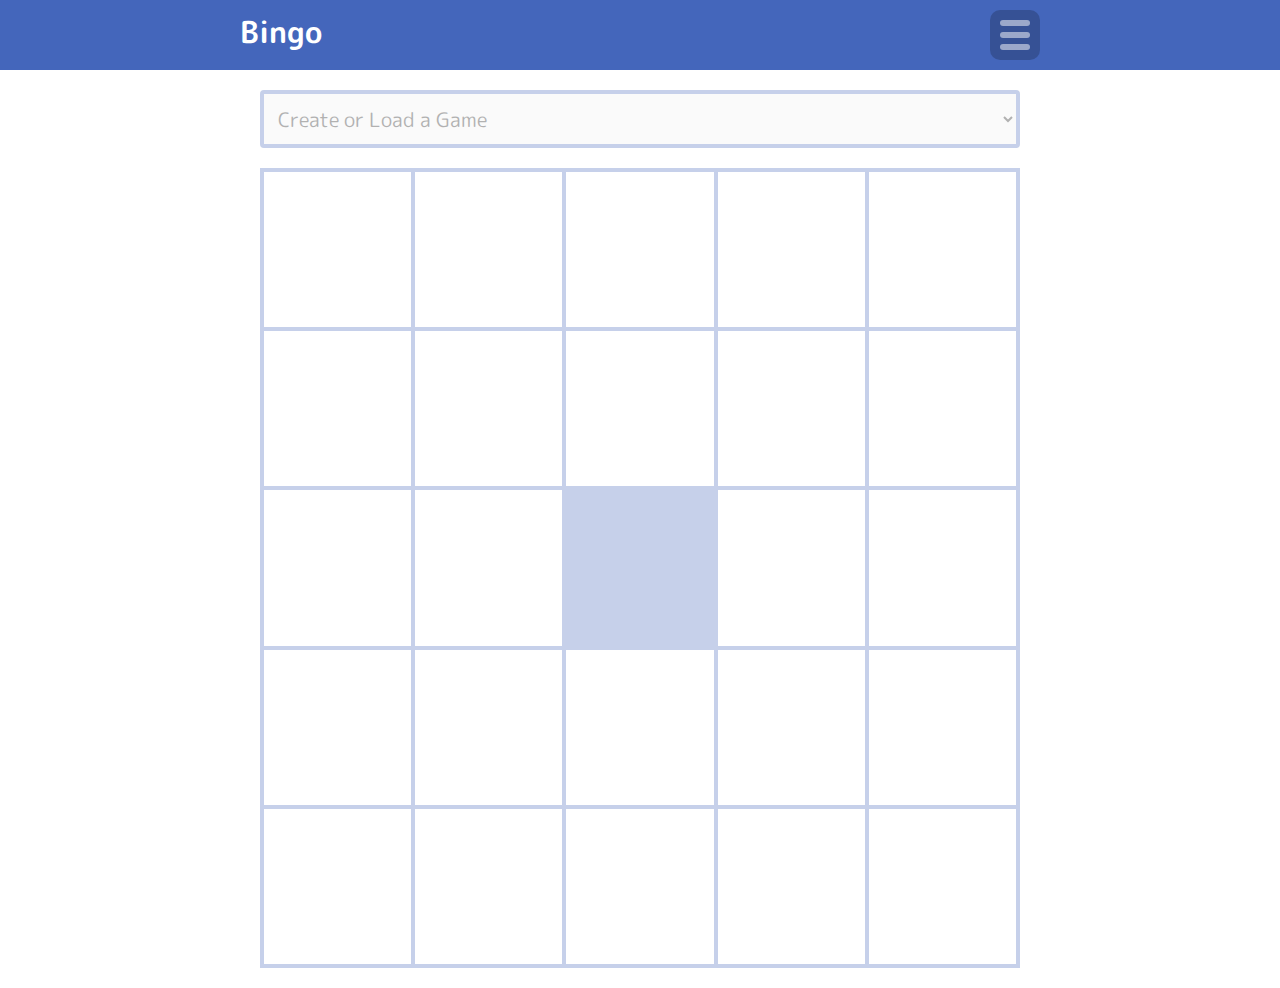
<file: index.html>
<!DOCTYPE html>
<html>
<head>
    <meta charset="utf-8">
    <meta http-equiv="X-UA-Compatible" content="IE=edge">
    <title>Bingo</title>
    <meta name="viewport" content="width=device-width, initial-scale=1">
    <link rel="stylesheet" type="text/css" media="screen" href="main.css">
    <script
        src="https://code.jquery.com/jquery-3.4.1.min.js"
        integrity="sha256-CSXorXvZcTkaix6Yvo6HppcZGetbYMGWSFlBw8HfCJo="
        crossorigin="anonymous">
    </script>
    <script src="main.js"></script>
</head>

<body>
    <nav id="nav_wrapper">
        <div id="nav">
            <div id="header">
                <a><h2 id="title_text">Bingo</h2></a>
                <div id="toggle">
                    <div id="line-wrapper">
                        <div class="line top-line"></div>
                        <div class="line mid-line"></div>
                        <div class="line btm-line"></div>
                    </div>
                </div>
            </div>
        </div>
        <div id="options">
            <div id="btn_play_game" class="option">Play Game</div>
            <div id="btn_quit_game" class="option">Quit Game</div>
            <div id="btn_create_game" class="option">Create Game</div>
            <div id="btn_edit_game" class="option">Edit Game</div>
            <div id="btn_delete_game" class="option">Delete Game</div>
        </div>
        <div id="play_game"></div>
        <div id="edit_game"></div>
        <div id="delete_game"></div>
        <div id="cancel"><div id="btn_cancel">Close</div></div>
    </nav>

    <main>
        <div id="description" hidden>Create and play your own games of bingo with friends and family.</div>
        <div id="delete_local_storage" hidden>
            <p class="error-msg">
                If you are seeing this, something went wrong and you most likely have corrupt data in one of your games.
                <br/><br/>
                Please try one of the following:
                <br/><br/>
            </p>
            <button id="btn_delete_current_game" onclick="deleteCurrentGame()">Delete Current Game</button>
            <button id="btn_delete_saved_games" onclick="deleteSavedGames()">Delete Saved Games</button>
            <button id="btn_delete_local_storage" onclick="deleteStorage()">Delete Local Storage</button>
        </div>

        <div id="game_board">
            <div id="host_controls">
                <select id="pulled_game_options">
                </select><button id="pull_option">Pull Option</button>
            </div>
            <select id="game_options">
                <option>Create or Load a Game</option>
            </select>
            <table>
                <tr>
                    <td></td>
                    <td></td>
                    <td></td>
                    <td></td>
                    <td></td>
                </tr>
                <tr>
                    <td></td>
                    <td></td>
                    <td></td>
                    <td></td>
                    <td></td>
                </tr>
                <tr>
                    <td></td>
                    <td></td>
                    <td></td>
                    <td></td>
                    <td></td>
                </tr>
                <tr>
                    <td></td>
                    <td></td>
                    <td></td>
                    <td></td>
                    <td></td>
                </tr>
                <tr>
                    <td></td>
                    <td></td>
                    <td></td>
                    <td></td>
                    <td></td>
                </tr>
            </table>
        </div>


        <form id="create_game">
            <label>Game Title</label>
            <p id="title_required" class="error-msg">* Requires at least one alpha-numeric character</p>
            <p id="title_character" class="error-msg">* Invalid character (can only use alpha-numeric, commas, and spaces)</p>
            <input id="bingo_title" placeholder="Please enter spaces and alpha-numeric characters only">
            <label>Possible Cells</label>
            <p id="options_short" class="error-msg">* Must have at least 24 comma separated entries</p>
            <p id="options_character" class="error-msg">* Invalid character (can only use alpha-numeric, commas, and spaces)</p>
            <p id="options_entry" class="error-msg">* Invalid entry (each entry needs at least one alpha-numeric character)</p>
            <p id="options_url" class="warning-msg">
                WARNING: the generated url is more than 2048 characters and may not be readable in all browsers. 
                To avoid this issue, reduce the number of options or reduce the text within options.
            </p>
            <textarea id="bingo_options" placeholder="Enter at least 24 options. Please enter spaces and alpha-numeric characters only with commas separating each cell option"></textarea>
        
            <button id="remove_characters" class="danger">Remove Errors</button>
            <button id="generate_game">Generate Game</button>
            <p id="copy_success">Copied to clipboard</p>
            <textarea id="generated_url" name="generated_url"></textarea>
        </form>


        <div id="modal_bg"><div id="modal" data-action="" data="">
            <div id="modal_close">
                <div class="line line-left"></div>
                <div class="line line-right"></div>
            </div>
            <div class="content"></div>
            <div class="footer">
                <button class="cancel">Cancel</button><button class="confirm">Confirm</button>
            </div>
        </div></div>
    </main>

    <script>
        setTimeout(function() {
            $("#delete_local_storage, #delete_local_storage .error-msg").fadeIn(500);
        }, 2500);

        function deleteCurrentGame() {
            delete localStorage.currentGame;
            location.reload(true);
        }

        function deleteSavedGames() {
            delete localStorage.savedGames;
            location.reload(true);
        }

        function deleteStorage() {
            delete localStorage.currentGame;
            delete localStorage.savedGames;
            location.reload(true);
        }
    </script>
</body>
</html>
</file>
<file: main.css>
@import url('https://fonts.googleapis.com/css2?family=M+PLUS+Rounded+1c:wght@700&display=swap');

* {
    box-sizing: border-box;
    margin: 0;
    font-family: "M PLUS Rounded 1c", Arial, sans-serif;
    vertical-align: top;
}

/* MENU */

#nav {
    background: #46b;
    padding: 10px;
}

#nav #header {
    position: relative;
    height: 50px;
    color: #fff;
}

#toggle {
    position: absolute;
    top: 0;
    right: 0;
    width: 50px;
    height: 50px;
    padding: 10px;
    background-color: rgba(0, 0, 0, 0.2);
    border-radius: 10px;
    cursor: pointer;
}

#line-wrapper {
    position: relative;
    width: 100%;
    height: 100%;
}

#toggle .line {
    width: 100%;
    height: 20%;
    background-color: rgba(255, 255, 255, 0.5);
    border-radius: 10px;
    position: absolute;
    transition: all 250ms ease-in-out;
}

#toggle .line.top-line {
    top: 0;
}

#toggle .line.mid-line {
    top: 50%;
    transform: translateY(-50%);
}

#toggle .line.btm-line {
    top: 100%;
    transform: translateY(-100%);
}

#toggle.close .line.top-line, #toggle.close .line.btm-line  {
    top: 50%;
    transform: translateY(-50%) rotate(-45deg);
}

#toggle.close .line.mid-line {
    top: 50%;
    transform: translateY(-50%) rotate(45deg);
}

#nav_wrapper #options, #play_game, #edit_game, #delete_game, #cancel {
    height: 0;
    overflow: hidden;
    background-color: #46b;
    transition: all 500ms ease-in-out;
}

#nav_wrapper #options.open {
    height: 240px;
}

.option {
    height: 60px;
    padding: 16px;
    text-align: center;
    cursor: pointer;
    color: #fff;
    background-color: rgba(0, 0, 0, 0.2);
}

.option:hover {
    background-color: rgba(0, 0, 0, 0.4);
}

#btn_cancel {
    background-color: #c44;
    padding: 16px;
    color: #fff;
    text-align: center;
    cursor: pointer;
}

#btn_cancel:hover {
    background-color: #f44;
}

#cancel.open, #cancel.open #btn_cancel {
    height: 60px;
}

#btn_quit_game {
    display: none;
}


/* bingo */

body {
    background-color: #fff;
}

body, input, textarea, select, option, button, p {
    font-size: 20px;
}

main {
    padding: 20px;
}

p {
    margin-bottom: 10px;
}

input, textarea, select {
    display: block;
}

input, textarea, select, button {
    padding: 10px;
    border: 4px solid #46b;
    border-radius: 4px;
    margin-bottom: 20px;
    width: 100%;
}

textarea {
    resize: vertical;
    height: 200px;
}

:focus {
    outline: 4px dashed #46b;
}

#header a {
    color: #fff;
    text-decoration: none;
}

.warning-msg {
    display: none;
    color: #e94;
}

.error-msg {
    display: none;
    color: #c44;
}

.error {
    border: 4px solid #c44;
}

.error:focus {
    outline: 4px dashed #c44;
}

button {
    cursor: pointer;
    background: #46b;
    color: #fff;
    border: none;
}

button.danger {
    background: #c44;
}

button.danger:hover {
    background: #f44;
}

#copy_success {
    display: none;
}

#create_game {
    display: none;
}

#host_controls {
    display: none;
}

#game_board {
    opacity: 0.3;
    pointer-events: none;
}

#game_board.active {
    opacity: 1;
    pointer-events: all;
}

#game_board table {
    width: 100%;
    height: calc(100vh - 100px);
    border-collapse: collapse;
}

#game_board table td {
    width: 20%;
    height: 20%;
    border: 4px solid #46b;
    font-size: 2.5vw;
}

table tr:nth-of-type(3) td:nth-of-type(3), .checked {
    background: #46b;
    color: #fff;
    text-align: center;
}

#game_board table td.bingo {
    background-color: #46bc;
}

#modal_bg {
    display: none;
    position: fixed;
    top: 0;
    bottom: 0;
    left: 0;
    right: 0;
    background: rgba(0, 0, 0, 0.2);
}

#modal {
    display: none;
    position: fixed;
    top: 20vh;
    bottom: 20vh;
    left: 50%;
    width: 90%;
    min-width: 200px;
    max-width: 800px;
    transform: translate(-50%);
    background: #fff;
    box-shadow: 0 4px 20px rgba(0, 0, 0, 0.5);
    -moz-box-shadow: 0 4px 20px rgba(0, 0, 0, 0.5);
    -webkit-box-shadow: 0 4px 20px rgba(0, 0, 0, 0.5);
}

#modal_close {
    display: none;
}

#modal.show-close #modal_close {
    display: inline-block;
    position: absolute;
    top: 10px;
    right: 10px;
    width: 30px;
    height: 30px;
    cursor: pointer;
    background: #c44;
    border-radius: 6px;
}

#modal_close .line {
    position: absolute;
    top: 50%;
    left: 50%;
    width: 75%;
    height: 15%;
    background: #fff;
    border-radius: 100px;
}

#modal_close .line.line-left {
    transform: translate(-50%, -50%) rotate(45deg);
}

#modal_close .line.line-right {
    transform: translate(-50%, -50%) rotate(-45deg);
}

#modal .content {
    overflow-y: auto;
    padding: 60px;
    height: 100%;
}

#modal.show-footer .content {
    height: calc(100% - 60px);
}

#modal .footer {
    height: 0;
}

#modal .footer button {
    display: none;
}

#modal.show-footer .footer {
    height: 60px;
    background: #46b;
}

#modal.show-footer .footer button {
    display: inline-block;
    border-radius: 0;
    display: inline-block;
    height: 100%;
    width: 50%;
}

#modal.show-footer .footer .cancel {
    background: #c44;
}

#modal.show-footer .footer .cancel:hover {
    background: #f44;
}

#modal.show-footer .footer .confirm:hover {
    background: #46f;
}

@media screen and (min-width: 768px) {
    #game_board table td {
        border: 4px solid #46b;
        font-size: 16px;
    }

    #pulled_game_options, #pull_option {
        display: inline-block;
        vertical-align: middle;
    }

    #pulled_game_options {
        width: calc(80% - 20px);
        margin-right: 20px;
    }
    #pull_option {
        width: 20%;
    }

    main, #header {
        max-width: 800px;
        margin: 0 auto;
    }
}
</file>
